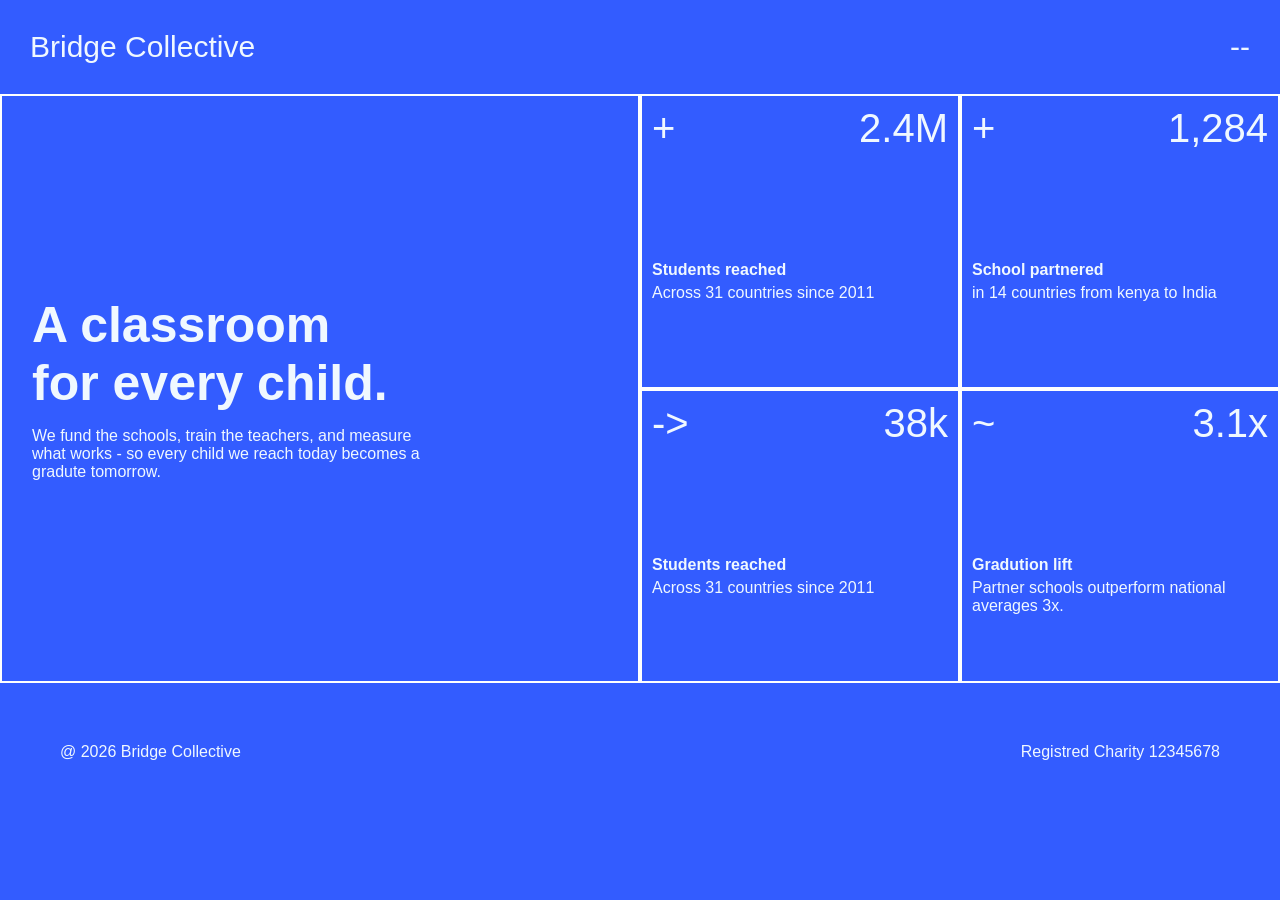
<file: Grid_Landing_page/index.html>
<!doctype html>
<html lang="en">
  <head>
    <meta charset="UTF-8" />
    <meta name="viewport" content="width=device-width, initial-scale=1.0" />
    <link rel="stylesheet" href="style.css" />
    <title>Grid_Landing_Page</title>
  </head>
  <body>
    <header>
      <div class="navbar">
        <ul>
          <li>Bridge Collective</li>
          <li>--</li>
        </ul>
      </div>
    </header>

    <main>
      <div class="layout">
        <div class="hero">
          <h1>A classroom <br />for every child.</h1>
          <p>
            We fund the schools, train the teachers, and measure what works - so
            every child we reach today becomes a gradute tomorrow.
          </p>
        </div>

        <div class="box">
          <ul>
            <li>+</li>
            <li>2.4M</li>
          </ul>
          <h4>Students reached</h4>
          <p>Across 31 countries since 2011</p>
        </div>

        <div class="box">
          <ul>
            <li>+</li>
            <li>1,284</li>
          </ul>
          <h4>School partnered</h4>
          <p>in 14 countries from kenya to India</p>
        </div>

        <div class="box">
          <ul>
            <li>-></li>
            <li>38k</li>
          </ul>
          <h4>Students reached</h4>
          <p>Across 31 countries since 2011</p>
        </div>

        <div class="box">
          <ul>
            <li>~</li>
            <li>3.1x</li>
          </ul>
          <h4>Gradution lift</h4>
          <p>Partner schools outperform national averages 3x.</p>
        </div>
      </div>
    </main>

    <footer>
      <div class="footer">
        <ul>
          <li>@ 2026 Bridge Collective</li>
          <li>Registred Charity 12345678</li>
        </ul>
      </div>
    </footer>
  </body>
</html>
</file>
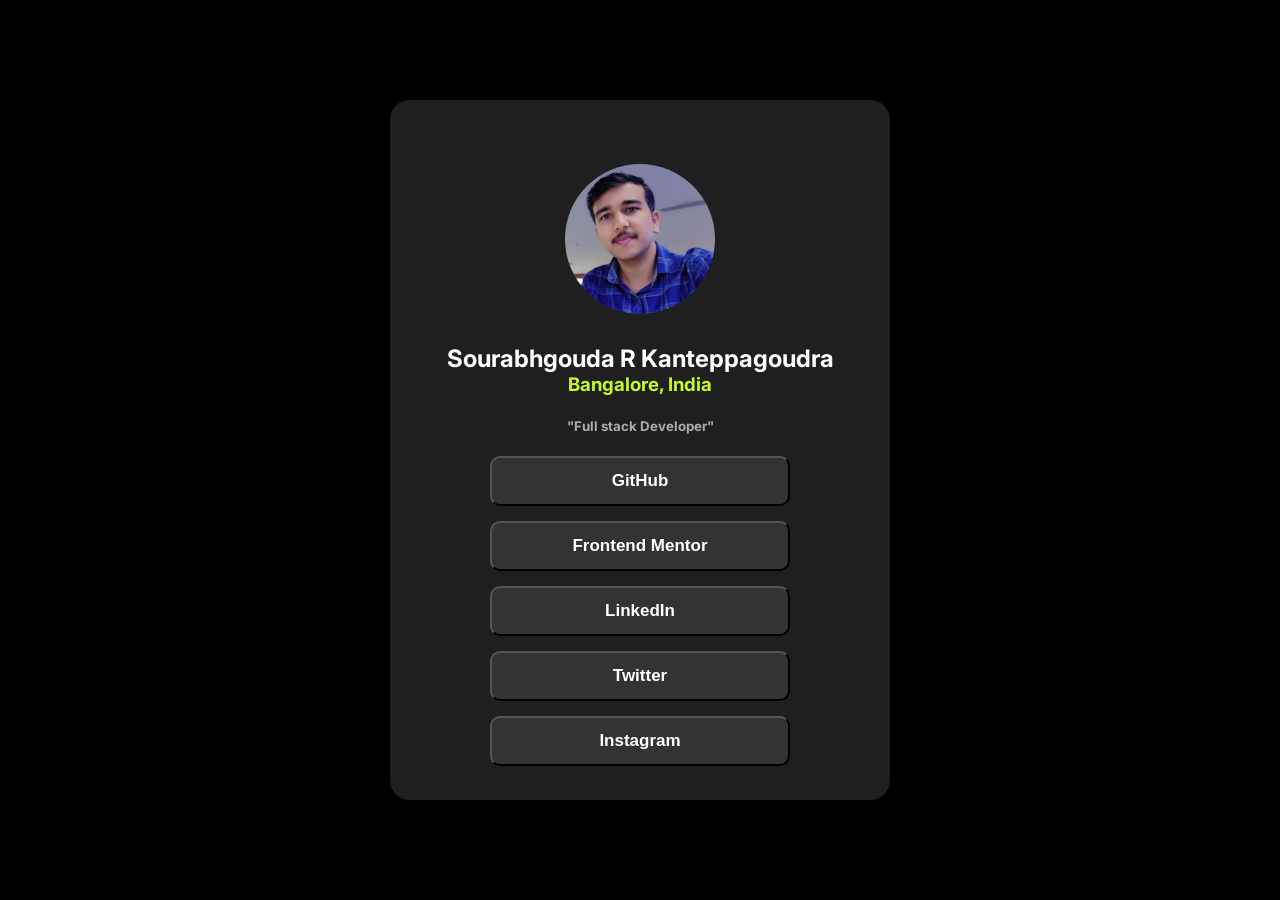
<file: social-links-profile-main/index.html>
<!doctype html>
<html lang="en">
  <head>
    <meta charset="UTF-8" />
    <meta name="viewport" content="width=device-width, initial-scale=1.0" />
    <title>Social Links Profile</title>
    <link rel="preconnect" href="https://fonts.googleapis.com" />
    <link rel="preconnect" href="https://fonts.gstatic.com" crossorigin />
    <link
      href="https://fonts.googleapis.com/css2?family=Inter:ital,opsz,wght@0,14..32,100..900;1,14..32,100..900&display=swap"
      rel="stylesheet"
    />
    <link rel="stylesheet" href="style.css" />
  </head>
  <body>
    <div class="profile-card">
      <img src="assets/image.png" alt="profile_img" class="profile-img" />

      <h2>Sourabhgouda R Kanteppagoudra</h2>

      <h3>Bangalore, India</h3>

      <h5>"Full stack Developer"</h5>

      <div class="buttons">
        <button>
          <a href="https://github.com/sourabhgouda-r-k" target="_blank"
            >GitHub</a
          >
        </button>

        <button>
          <a
            href="https://www.frontendmentor.io/profile/sourabhgouda-r-k"
            target="_blank"
            >Frontend Mentor</a
          >
        </button>

        <button>
          <a href="https://www.linkedin.com/in/sourabhgouda/" target="_blank"
            >LinkedIn</a
          >
        </button>

        <button><a href="https://x.com/" target="_blank">Twitter</a></button>

        <button>
          <a href="https://www.instagram.com/" target="_blank">Instagram</a>
        </button>
      </div>
    </div>
  </body>
</html>
</file>
<file: Grid_Landing_page/style.css>
* {
  margin: 0;
  padding: 0;
}
body {
  background-color: hsl(228, 100%, 60%);
  color: aliceblue;
  font-family: Arial, Helvetica, sans-serif;
}
.navbar ul {
  list-style-type: none;
  display: flex;
  justify-content: space-between;
  margin: 30px;
  font-size: 30px;
}
.layout {
  display: grid;
  grid-template-columns: 2fr 1fr 1fr;
  grid-template-rows: 1fr 1fr;
}
.hero {
  grid-row: span 2;
  height: auto;
  width: auto;
  border: 2px solid white;
  padding: 200px 200px 200px 30px;
}
.hero h1 {
  margin-bottom: 15px;
  font-size: 50px;
}

.box {
  border: 2px solid white;
}
.box ul {
  list-style-type: none;
  display: flex;
  justify-content: space-between;
  padding: 10px;
  font-size: 40px;
}
.box h4 {
  padding: 100px 0px 0px 10px;
}

.box p {
  padding: 5px 0px 0px 10px;
}

.footer ul {
  display: flex;
  list-style-type: none;
  justify-content: space-between;
}
.footer {
  margin: 60px;
}
</file>
<file: social-links-profile-main/style.css>
body {
  margin: 0;
  padding: 0;
  font-family: Inter, sans-serif;
  background-color: black;
  color: hsl(0, 0%, 100%);
  min-height: 100vh;
  display: flex;
  justify-content: center;
  align-items: center;
}

.profile-card {
  background-color: hsl(0, 0%, 12%);
  width: 90%;
  max-width: 500px;
  height: 700px;
  display: flex;
  flex-direction: column;
  justify-content: center;
  align-items: center;
  border-radius: 20px;
}

.profile-img {
  border-radius: 50%;
  height: 150px;
  width: 150px;
  padding: 30px;
}

h2 {
  display: inline;
  margin: 0;
  padding: 0;
}

h3 {
  color: hsl(75, 94%, 57%);
  margin: 0;
  padding: 0;
}

h5 {
  color: hsl(0, 6%, 68%);
}

.buttons {
  display: flex;
  flex-direction: column;
  gap: 15px;
}

button {
  background-color: hsl(0, 0%, 20%);
  width: 300px;
  height: 50px;
  border-radius: 10px;
}

a {
  color: hsl(0, 0%, 100%);
  text-decoration: none;
  font-size: 17px;
  font-weight: bold;
}

button:hover {
  background-color: hsl(75, 94%, 57%);
}

button:hover a {
  color: hsl(0, 0%, 12%);
}
</file>
